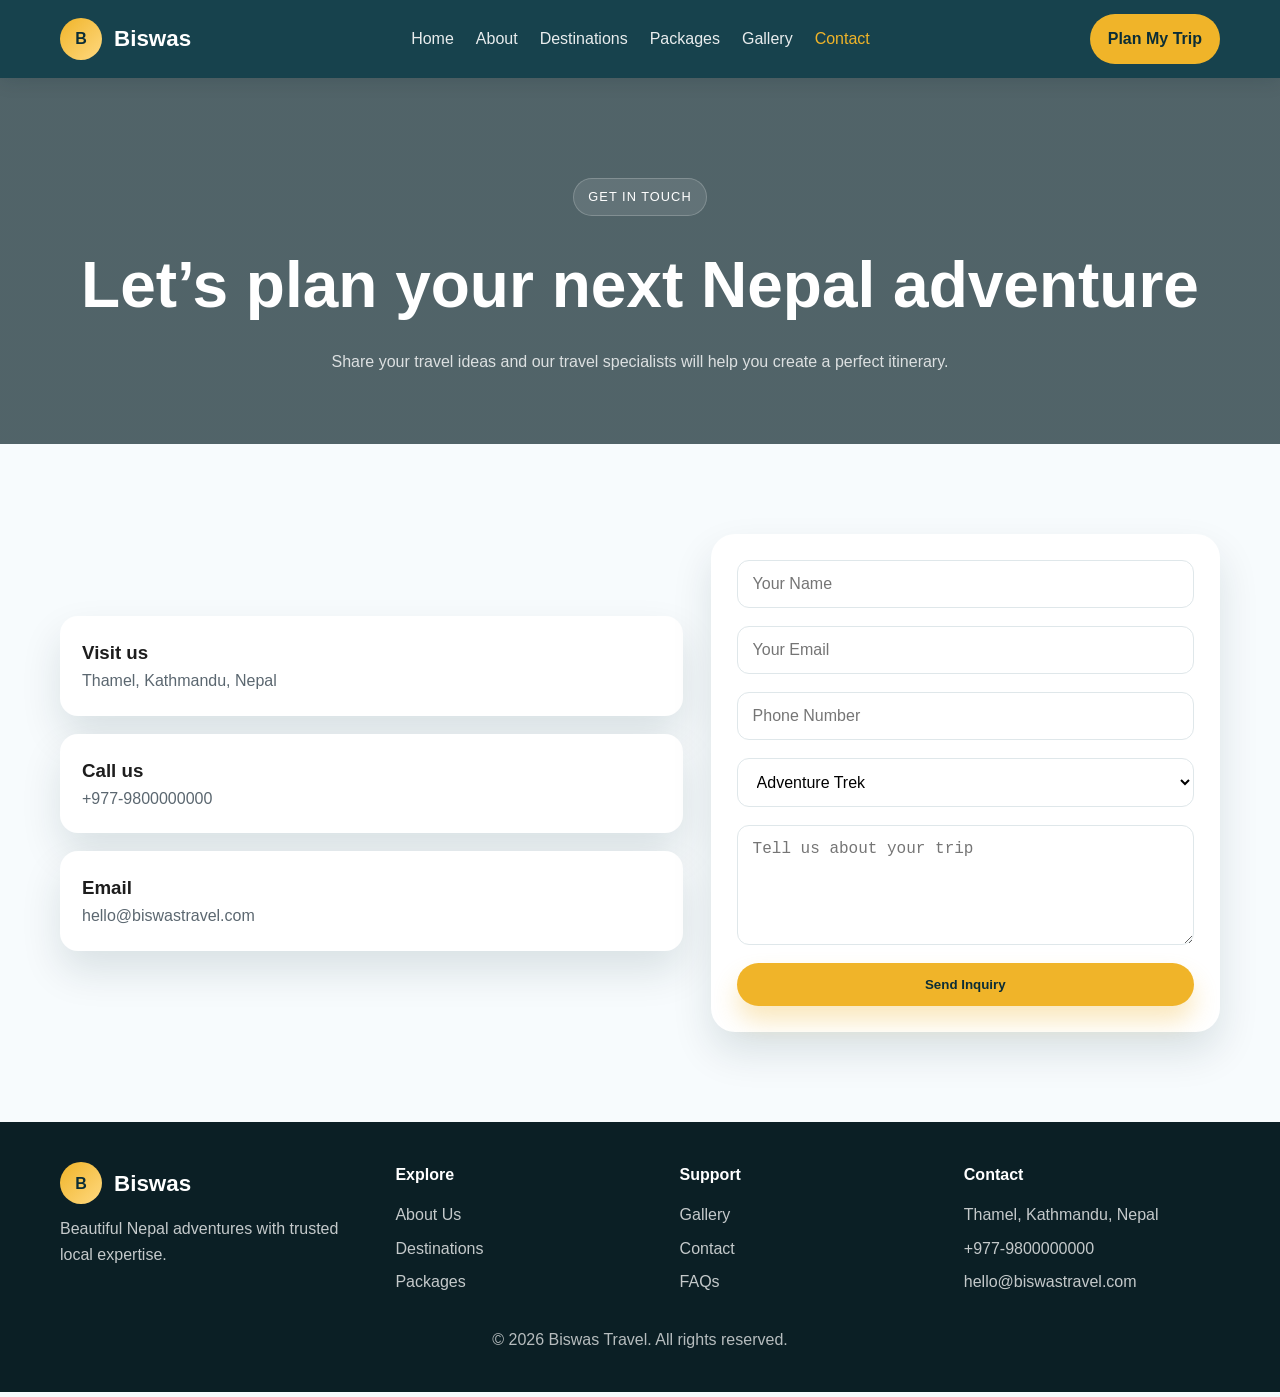
<file: contact.html>
<!DOCTYPE html>
<html lang="en">
  <head>
    <meta charset="UTF-8" />
    <meta name="viewport" content="width=device-width, initial-scale=1.0" />
    <title>Contact | Biswas Travel</title>
    <meta name="description" content="Contact Biswas Travel to plan your Nepal travel adventure or ask about custom tour packages." />
    <link rel="stylesheet" href="style.css" />
  </head>
  <body>
    <header class="site-header">
      <div class="container nav-bar">
        <a href="index.html" class="brand" aria-label="Biswas home page">
          <span class="brand-mark">B</span>
          <span class="brand-text">Biswas</span>
        </a>
        <button class="mobile-toggle" aria-label="Toggle menu">☰</button>
        <nav class="nav-links" aria-label="Main navigation">
          <a href="index.html">Home</a>
          <a href="about.html">About</a>
          <a href="destinations.html">Destinations</a>
          <a href="packages.html">Packages</a>
          <a href="gallery.html">Gallery</a>
          <a class="active" href="contact.html">Contact</a>
        </nav>
        <a href="contact.html" class="nav-cta">Plan My Trip</a>
      </div>
    </header>

    <main>
      <section class="page-hero">
        <div class="container">
          <span class="eyebrow">Get in touch</span>
          <h1>Let’s plan your next Nepal adventure</h1>
          <p>Share your travel ideas and our travel specialists will help you create a perfect itinerary.</p>
        </div>
      </section>

      <section class="section">
        <div class="container contact-layout">
          <div>
            <div class="contact-info">
              <div class="info-box">
                <h3>Visit us</h3>
                <p class="muted">Thamel, Kathmandu, Nepal</p>
              </div>
              <div class="info-box">
                <h3>Call us</h3>
                <p class="muted">+977-9800000000</p>
              </div>
              <div class="info-box">
                <h3>Email</h3>
                <p class="muted">hello@biswastravel.com</p>
              </div>
            </div>
          </div>

          <form class="contact-form">
            <input type="text" placeholder="Your Name" aria-label="Your Name" />
            <input type="email" placeholder="Your Email" aria-label="Your Email" />
            <input type="tel" placeholder="Phone Number" aria-label="Phone Number" />
            <select aria-label="Travel interest">
              <option>Adventure Trek</option>
              <option>Cultural Tour</option>
              <option>Luxury Holiday</option>
              <option>Safari</option>
              <option>Custom Package</option>
            </select>
            <textarea rows="5" placeholder="Tell us about your trip" aria-label="Tell us about your trip"></textarea>
            <button type="submit" class="button primary">Send Inquiry</button>
          </form>
        </div>
      </section>
    </main>

    <footer class="site-footer">
      <div class="container footer-grid">
        <div>
          <div class="brand" style="margin-bottom: 12px;">
            <span class="brand-mark">B</span>
            <span class="brand-text">Biswas</span>
          </div>
          <p>Beautiful Nepal adventures with trusted local expertise.</p>
        </div>
        <div>
          <h4>Explore</h4>
          <a href="about.html">About Us</a>
          <a href="destinations.html">Destinations</a>
          <a href="packages.html">Packages</a>
        </div>
        <div>
          <h4>Support</h4>
          <a href="gallery.html">Gallery</a>
          <a href="contact.html">Contact</a>
          <a href="contact.html">FAQs</a>
        </div>
        <div>
          <h4>Contact</h4>
          <p>Thamel, Kathmandu, Nepal</p>
          <p>+977-9800000000</p>
          <p>hello@biswastravel.com</p>
        </div>
      </div>
      <div class="container" style="margin-top: 24px; text-align: center; color: rgba(255,255,255,0.7);">
        © <span id="year"></span> Biswas Travel. All rights reserved.
      </div>
    </footer>

    <script src="script.js"></script>
  </body>
</html>
</file>
<file: style.css>
:root {
  --primary: #0e3b46;
  --primary-dark: #0b2d36;
  --secondary: #f0b429;
  --accent: #dfeff2;
  --text: #1d1d1d;
  --muted: #5b6770;
  --white: #ffffff;
  --shadow: 0 20px 40px rgba(12, 38, 46, 0.12);
}

* {
  margin: 0;
  padding: 0;
  box-sizing: border-box;
}

html {
  scroll-behavior: smooth;
}

body {
  font-family: Arial, Helvetica, sans-serif;
  color: var(--text);
  background: #f7fbfd;
  line-height: 1.6;
}

a {
  color: inherit;
  text-decoration: none;
}

img {
  width: 100%;
  display: block;
}

.container {
  max-width: 1200px;
  margin: 0 auto;
  padding: 0 20px;
}

.site-header {
  position: sticky;
  top: 0;
  z-index: 1000;
  background: rgba(14, 59, 70, 0.96);
  backdrop-filter: blur(10px);
  box-shadow: 0 2px 18px rgba(6, 31, 39, 0.15);
}

.nav-bar {
  display: flex;
  justify-content: space-between;
  align-items: center;
  min-height: 78px;
}

.brand {
  display: flex;
  align-items: center;
  gap: 12px;
  color: var(--white);
}

.brand-mark {
  width: 42px;
  height: 42px;
  border-radius: 50%;
  display: grid;
  place-items: center;
  background: linear-gradient(135deg, var(--secondary), #ffd980);
  color: var(--primary-dark);
  font-weight: 700;
}

.brand-text {
  font-size: 1.4rem;
  font-weight: 700;
}

.nav-links {
  display: flex;
  align-items: center;
  gap: 22px;
  color: var(--white);
}

.nav-links a {
  opacity: 0.9;
  transition: opacity 0.2s ease;
}

.nav-links a:hover,
.nav-links a.active {
  opacity: 1;
  color: var(--secondary);
}

.nav-cta {
  display: inline-block;
  padding: 12px 18px;
  border-radius: 999px;
  background: var(--secondary);
  color: var(--primary-dark);
  font-weight: 700;
}

.mobile-toggle {
  display: none;
  background: transparent;
  border: none;
  color: var(--white);
  font-size: 1.8rem;
  cursor: pointer;
}

.hero {
  background: linear-gradient(rgba(10, 35, 42, 0.6), rgba(10, 35, 42, 0.65)),
    url('https://images.unsplash.com/photo-1527631746610-bca00a040d60?auto=format&fit=crop&w=1600&q=80') center/cover no-repeat;
  color: var(--white);
  padding: 110px 0 90px;
}

.hero-grid {
  display: grid;
  grid-template-columns: 1.2fr 0.8fr;
  gap: 28px;
  align-items: center;
}

.eyebrow {
  display: inline-block;
  padding: 8px 14px;
  border-radius: 999px;
  background: rgba(255, 255, 255, 0.1);
  border: 1px solid rgba(255, 255, 255, 0.2);
  font-size: 0.8rem;
  letter-spacing: 0.08em;
  text-transform: uppercase;
  margin-bottom: 18px;
}

.hero h1 {
  font-size: clamp(2.3rem, 5vw, 4.4rem);
  line-height: 1.08;
  margin-bottom: 18px;
}

.hero p {
  font-size: 1.08rem;
  max-width: 620px;
  color: rgba(255, 255, 255, 0.82);
  margin-bottom: 30px;
}

.hero-actions {
  display: flex;
  flex-wrap: wrap;
  gap: 14px;
  margin-bottom: 30px;
}

.button,
button {
  display: inline-flex;
  align-items: center;
  justify-content: center;
  border: none;
  border-radius: 999px;
  padding: 14px 24px;
  cursor: pointer;
  font-weight: 700;
  transition: transform 0.2s ease, box-shadow 0.2s ease;
}

.button:hover,
button:hover {
  transform: translateY(-2px);
}

.button.primary {
  background: var(--secondary);
  color: var(--primary-dark);
  box-shadow: 0 15px 25px rgba(240, 180, 41, 0.3);
}

.button.secondary {
  background: transparent;
  border: 1px solid rgba(255, 255, 255, 0.4);
  color: var(--white);
}

.stat-row {
  display: flex;
  flex-wrap: wrap;
  gap: 24px;
}

.stat-box {
  min-width: 120px;
  padding: 16px 18px;
  border-radius: 18px;
  background: rgba(255, 255, 255, 0.08);
  border: 1px solid rgba(255, 255, 255, 0.14);
}

.stat-box strong {
  display: block;
  font-size: 1.5rem;
  color: var(--secondary);
}

.booking-card {
  background: rgba(255, 255, 255, 0.1);
  border: 1px solid rgba(255, 255, 255, 0.16);
  border-radius: 24px;
  padding: 26px;
  box-shadow: var(--shadow);
}

.booking-card h3 {
  font-size: 1.4rem;
  margin-bottom: 18px;
}

.booking-card form {
  display: grid;
  gap: 14px;
}

.booking-card input,
.booking-card select,
.contact-form input,
.contact-form textarea,
.contact-form select {
  width: 100%;
  padding: 14px 15px;
  border-radius: 12px;
  border: 1px solid #dfe7ea;
  background: rgba(255, 255, 255, 0.95);
  font-size: 1rem;
}

.section {
  padding: 90px 0;
}

.section-heading {
  max-width: 700px;
  margin: 0 auto 40px;
  text-align: center;
}

.section-heading h2 {
  font-size: clamp(2rem, 4vw, 2.8rem);
  margin-bottom: 12px;
}

.section-heading p {
  color: var(--muted);
}

.grid-3,
.grid-4 {
  display: grid;
  gap: 24px;
}

.grid-3 {
  grid-template-columns: repeat(3, minmax(0, 1fr));
}

.grid-4 {
  grid-template-columns: repeat(4, minmax(0, 1fr));
}

.card {
  background: var(--white);
  border-radius: 22px;
  overflow: hidden;
  box-shadow: var(--shadow);
  transition: transform 0.25s ease;
}

.card:hover {
  transform: translateY(-6px);
}

.card img {
  height: 220px;
  object-fit: cover;
}

.card-body {
  padding: 22px 20px 24px;
}

.card-body h3 {
  font-size: 1.45rem;
  margin-bottom: 10px;
}

.card-body p {
  color: var(--muted);
  margin-bottom: 16px;
}

.meta-row {
  display: flex;
  justify-content: space-between;
  align-items: center;
  margin-top: 14px;
  font-weight: 700;
  color: var(--primary);
}

.price-tag {
  color: var(--primary-dark);
  font-size: 1.15rem;
}

.feature-list {
  display: grid;
  grid-template-columns: repeat(3, minmax(0, 1fr));
  gap: 22px;
}

.feature-box {
  background: var(--white);
  border-radius: 22px;
  padding: 28px 22px;
  box-shadow: var(--shadow);
}

.feature-box .icon {
  width: 58px;
  height: 58px;
  border-radius: 14px;
  display: grid;
  place-items: center;
  background: #eaf8fb;
  color: var(--primary);
  font-size: 1.6rem;
  margin-bottom: 16px;
}

.feature-box h3 {
  margin-bottom: 10px;
}

.feature-box p {
  color: var(--muted);
}

.testimonial-wrap {
  display: grid;
  grid-template-columns: repeat(3, minmax(0, 1fr));
  gap: 24px;
}

.testimonial {
  background: var(--white);
  border-radius: 22px;
  padding: 28px 22px;
  box-shadow: var(--shadow);
}

.stars {
  color: #f5b301;
  letter-spacing: 0.12em;
  margin-bottom: 10px;
}

.person {
  display: flex;
  align-items: center;
  gap: 12px;
  margin-top: 20px;
}

.person-avatar {
  width: 46px;
  height: 46px;
  border-radius: 50%;
  background: linear-gradient(135deg, var(--primary), #4f8ea0);
  color: white;
  display: grid;
  place-items: center;
  font-weight: 700;
}

.cta-section {
  background: linear-gradient(135deg, var(--primary), var(--primary-dark));
  color: var(--white);
  padding: 70px 0;
}

.cta-inner {
  display: flex;
  justify-content: space-between;
  align-items: center;
  gap: 20px;
}

.page-hero {
  background: linear-gradient(rgba(10, 35, 42, 0.7), rgba(10, 35, 42, 0.7)),
    url('https://images.unsplash.com/photo-1533105079780-92b9be482077?auto=format&fit=crop&w=1600&q=80') center/cover no-repeat;
  color: var(--white);
  padding: 100px 0 70px;
  text-align: center;
}

.page-hero h1 {
  font-size: clamp(2.2rem, 5vw, 4rem);
  margin-bottom: 12px;
}

.page-hero p {
  color: rgba(255, 255, 255, 0.8);
}

.intro-panel {
  background: linear-gradient(135deg, #eff9fd, #fef6ea);
  border-radius: 24px;
  padding: 28px;
  box-shadow: var(--shadow);
}

.about-layout,
.contact-layout {
  display: grid;
  grid-template-columns: 1.1fr 0.9fr;
  gap: 28px;
  align-items: center;
}

.about-layout img,
.contact-layout img {
  border-radius: 28px;
  box-shadow: var(--shadow);
  height: 520px;
  object-fit: cover;
}

.contact-form {
  display: grid;
  gap: 18px;
  background: var(--white);
  border-radius: 24px;
  padding: 26px;
  box-shadow: var(--shadow);
}

.contact-info {
  display: grid;
  gap: 18px;
}

.info-box {
  background: var(--white);
  border-radius: 18px;
  padding: 22px;
  box-shadow: var(--shadow);
}

.muted {
  color: var(--muted);
}

.gallery-grid {
  display: grid;
  grid-template-columns: repeat(3, minmax(0, 1fr));
  gap: 18px;
}

.gallery-item {
  position: relative;
  overflow: hidden;
  border-radius: 22px;
  box-shadow: var(--shadow);
  min-height: 250px;
}

.gallery-item img {
  height: 100%;
  object-fit: cover;
}

.gallery-item::after {
  content: attr(data-caption);
  position: absolute;
  inset: auto 0 0 0;
  background: linear-gradient(transparent, rgba(0, 0, 0, 0.7));
  color: white;
  padding: 28px 18px 18px;
  font-weight: 700;
}

.site-footer {
  background: #0b1f25;
  color: rgba(255, 255, 255, 0.8);
  padding: 40px 0;
}

.footer-grid {
  display: grid;
  grid-template-columns: 1.2fr 1fr 1fr 1fr;
  gap: 28px;
}

.footer-grid h4 {
  color: var(--white);
  margin-bottom: 14px;
}

.footer-grid a,
.footer-grid p {
  color: rgba(255, 255, 255, 0.76);
  margin-bottom: 8px;
  display: block;
}

@media (max-width: 920px) {
  .hero-grid,
  .about-layout,
  .contact-layout,
  .footer-grid,
  .feature-list,
  .testimonial-wrap,
  .grid-3,
  .grid-4 {
    grid-template-columns: 1fr;
  }

  .nav-links {
    position: absolute;
    top: 78px;
    left: 20px;
    right: 20px;
    display: none;
    flex-direction: column;
    align-items: flex-start;
    background: rgba(14, 59, 70, 0.98);
    padding: 20px;
    border-radius: 20px;
    box-shadow: var(--shadow);
  }

  .nav-links.open {
    display: flex;
  }

  .mobile-toggle {
    display: block;
  }

  .cta-inner {
    flex-direction: column;
    text-align: center;
  }
}
</file>
